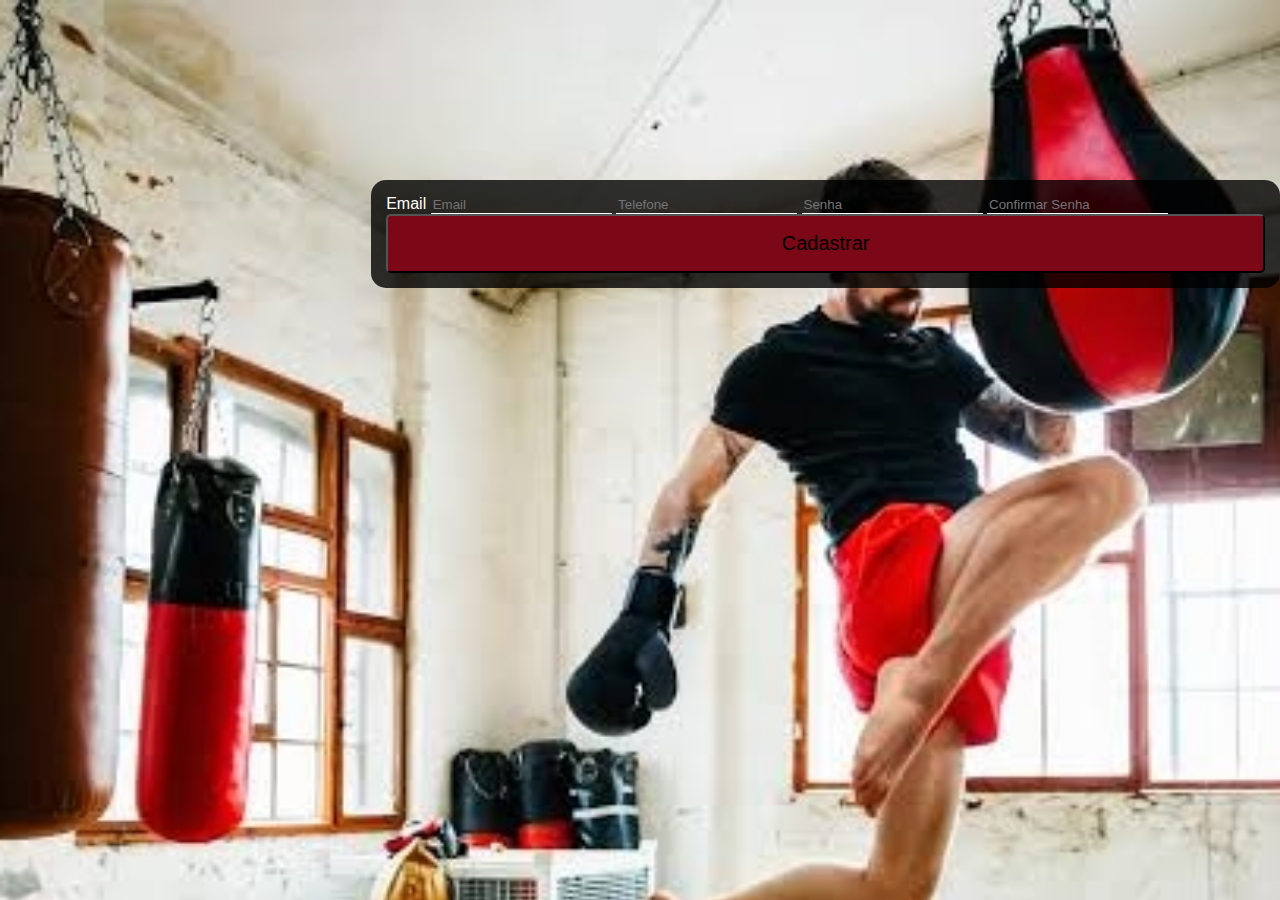
<file: src/pages/cadastro.html>
<!DOCTYPE html>
<html lang="pt-br">
  <head>
    <meta charset="UTF-8" />
    <meta http-equiv="X-UA-Compatible" content="IE=edge" />
    <meta name="viewport" content="width=device-width, initial-scale=1.0" />
    <link
      type="text/css"
      rel="stylesheet"
      href="../styles/cadastro.css"
      media="screen"
    />
    <title>Document</title>
  </head>
  <body>
    <header></header>
    <main>
      <form action="">
        <label for="">Email</label>
        <input type="email" maxlength="255" placeholder="Email" />
        <input type="tel" maxlength="11" placeholder="Telefone" />
        <input type="password" maxlength="20" placeholder="Senha" />
        <input type="password" maxlength="20" placeholder="Confirmar Senha" />
        <button type="submit">Cadastrar</button>
      </form>
    </main>
    <footer></footer>
  </body>
</html>
</file>
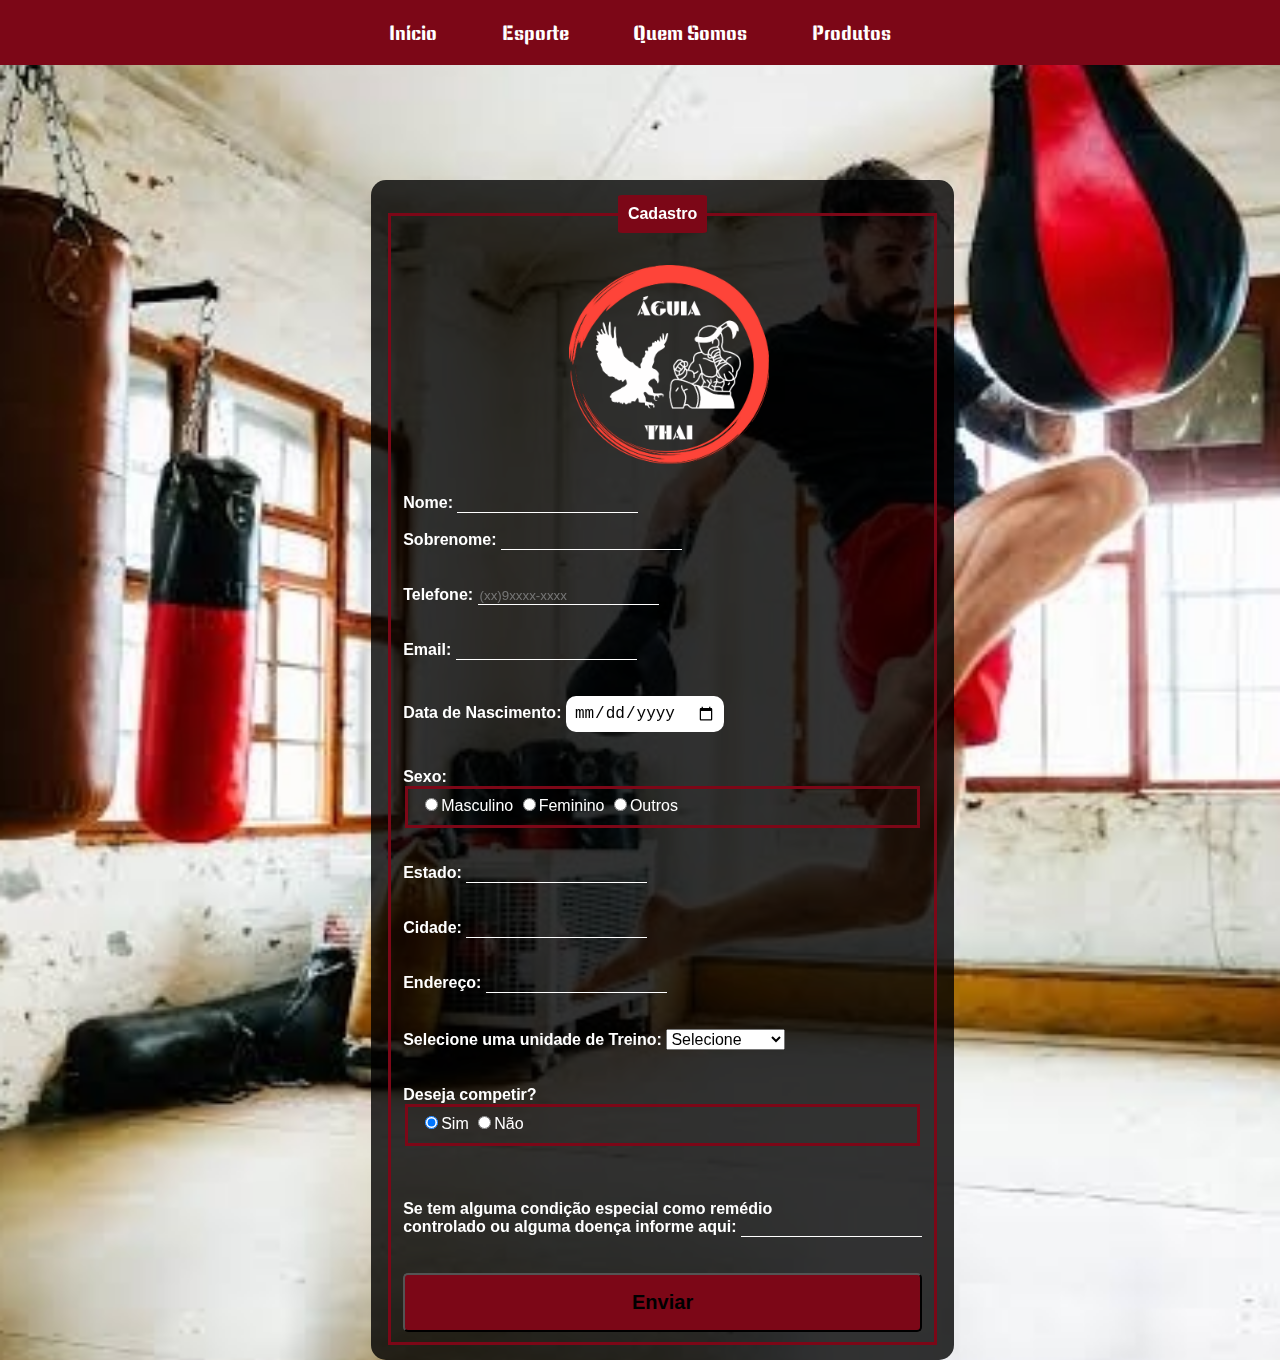
<file: src/pages/Cadastro.html>
<!DOCTYPE html>
<html lang="pt-br">
  <head>
    <meta charset="UTF-8" />
    <meta http-equiv="X-UA-Compatible" content="IE=edge" />
    <meta name="viewport" content="width=device-width, initial-scale=1.0" />
    <link type="text/css" rel="stylesheet" href="../styles/cadastro.css" media="screen"/>
    <title>Matrícula</title>
  </head>
  <body>
    <header>
      <ul id="menu">
        <li><a href="../pages/index.html">Início</a></li>
        <li><a href="./Esporte.html">Esporte</a></li>
        <li><a href="./quem_somos.html">Quem Somos</a></li>
        <li><a href="./produtos.html">Produtos</a></li>
      </ul>
    </header>
    <main>
    <form>
      <fieldset>
        <legend><b>Cadastro</b></legend>
        <div class="img3">
          <img src="../img/ÁGUIA-removebg-preview.png" width="200px">
        </div>
          <div>
            <label for="Nome"><strong>Nome:</strong></label>
            <input type="text" name="nome" id="nome" required>
          </div>
          <br>
          <div>
            <label for="Sobrenome"><strong>Sobrenome:</strong></label>
            <input type="text" name="Sobrenome" id="Sobrenome" required>
          </div>
         <br><br>
          <div class="campo">
            <label for="Telefone"><strong>Telefone:</strong></label>
            <input type="number" name="Telefone" placeholder="(xx)9xxxx-xxxx" required>
          </div>
        <br><br>
        <div class="campo">
          <label for="email"><strong>Email:</strong></label>
          <input type="email" id="email" required>
        </div>
        <br><br>
        <div class="campo">
          <label for="Data de Nascimento"><strong>Data de Nascimento:</strong></label>
          <input type="date" name="Data" id="Data" required>
        </div>
        <br><br>
        <div class="box">
          <label><strong>Sexo:</strong></label>
          <fieldset id="grupo1" class="formulário">
            <label>
              <input type="radio" name="grupo1" value="Masculino">Masculino
            </label>
            <label>
              <input type="radio" name="grupo1" value="Feminino">Feminino
            </label>
            <label>
              <input type="radio" name="grupo1" value="Outros">Outros
            </label>
          </fieldset>
        </div>
        <br><br>
        <div class="campo">
          <label for="Estado"><strong>Estado:</strong></label>
          <input type="text" name="Estado" id="Estado" required>
        </div>
        <br><br>
        <div class="campo">
          <label for="Cidade"><strong>Cidade:</strong></label>
          <input type="text" name="Cidade" id="Cidade" required>
        </div>
        <br><br>
        <div class="campo">
          <label for="Endereço"><strong>Endereço:</strong></label>
          <input type="text" name="Endereço" id="Endereço" required>
        </div>
        <br><br>
        <div class="campo">
          <label><strong>Selecione uma unidade de Treino:</strong></label>
          <select id="Unidade" required>
             <option selected disabled value="">Selecione</option>
             <option>Taguatinga</option>
             <option>Ceilândia</option>
             <option>Água Claras</option>
             <option>Águas Lindas</option>]
             <option>Goiânia</option>
          </select>
        </div>
        <br><br>
        <div class="box">
          <label><strong> Deseja competir?</strong></label>
          <fieldset id="grupo2" class="formulário">
            <label>
              <input type="radio" name="grupo2" value="Sim" checked>Sim
            </label>
            <label>
              <input type="radio" name="grupo2" value="Não">Não
            </label>
          </fieldset>
        </div>
        <br><br>
        <div class="campo">
          <br>
          <label><strong>Se tem alguma condição especial como remédio
            <br> controlado ou alguma doença informe aqui:</strong></label>
            <input type="text" name="condição" id="condição">
          <br>
          <br>
          <br>
        </div>
        <button type="submit"><b>Enviar</b></button>
      </fieldset>
    </form>
  </main>
  </body>
</html>
</file>
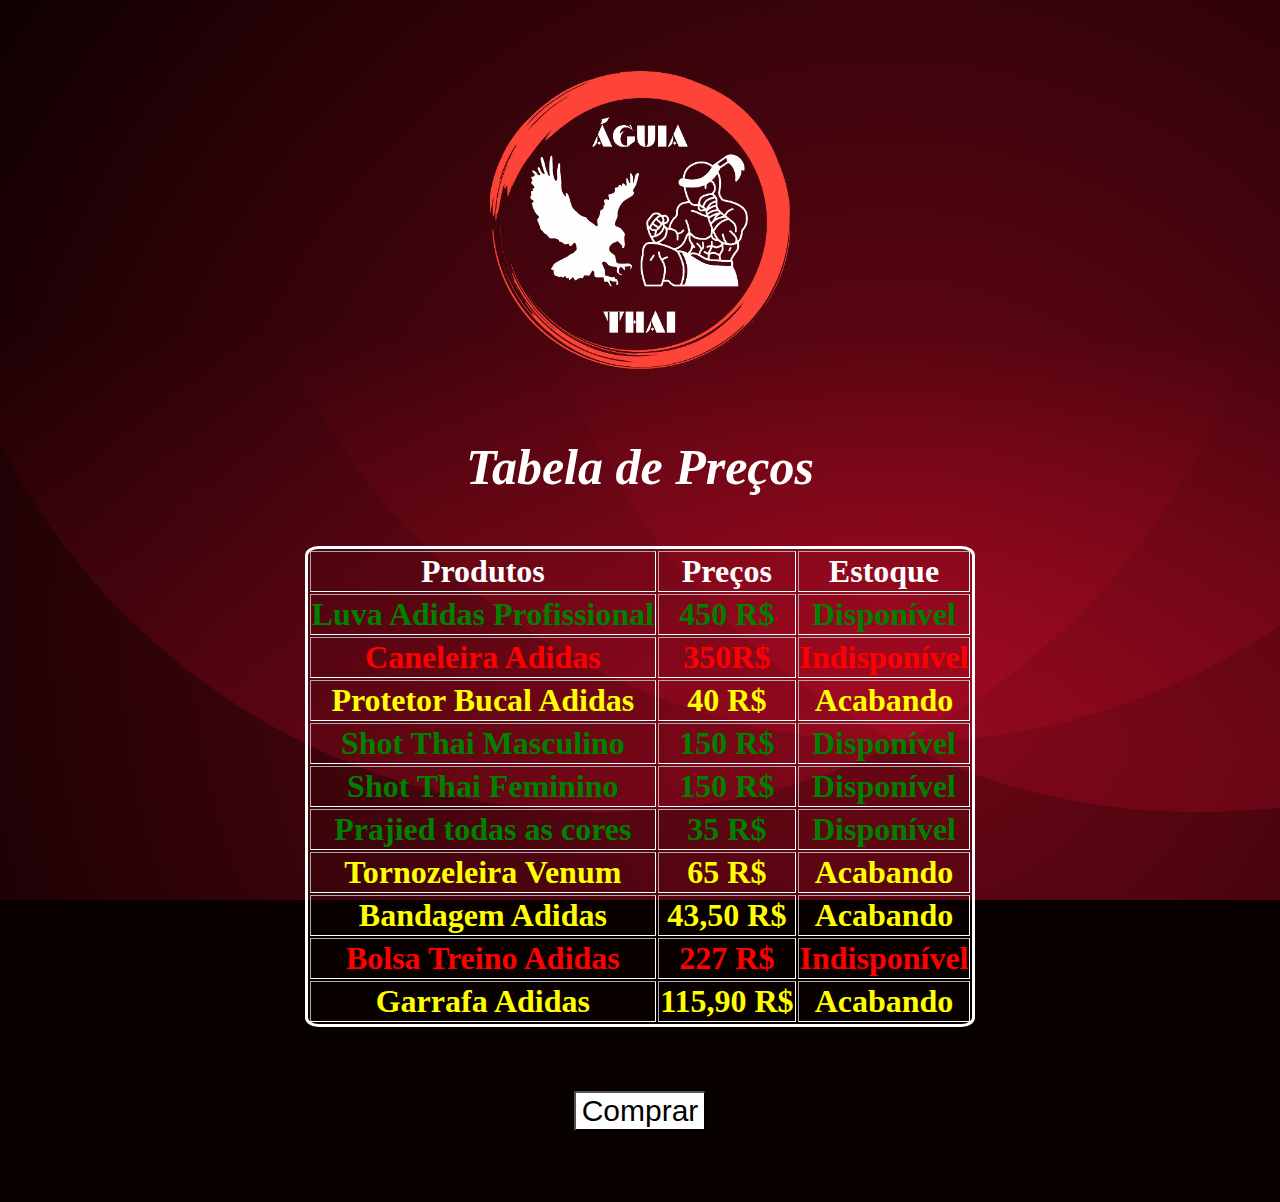
<file: src/pages/tabela_de_preços.html>
<!DOCTYPE html>
<html lang="en">
<head>
    <meta charset="UTF-8">
    <meta http-equiv="X-UA-Compatible" content="IE=edge">
    <meta name="viewport" content="width=device-width, initial-scale=1.0">
    <link rel="stylesheet" href="../styles/tabela_de_preços.css">
    <title>Tabela de Preços</title>
    <link>
</head>
<body>
    <center>
        <header>
            <div class="img3">
               <img src="../img/ÁGUIA-removebg-preview.png" width="300px">
            </div>
        </header>
        <h3><i>Tabela de Preços</i></h3>
    <table border="5">
        <tr class="inf">
            <th>Produtos</th>
            <th>Preços</th>
            <th>Estoque</th>
        </tr>
        <tr class="dis">
            <th>Luva Adidas Profissional</th>
            <th>450 R$</th>
            <th>Disponível </th>
        </tr>
        <tr class="ind">
            <th>Caneleira Adidas</th>
            <th>350R$</th>
            <th>Indisponível</th>
        </tr>
        <tr class="aca">
            <th>Protetor Bucal Adidas</th>
            <th>40 R$</th>
            <th>Acabando</th>
        </tr>
        <tr class="dis">
            <th>Shot Thai Masculino</th>
            <th>150 R$</th>
            <th>Disponível</th>
        </tr>
        <tr class="dis">
            <th>Shot Thai Feminino</th>
            <th>150 R$</th>
            <th>Disponível</th>
        </tr>
        <tr class="dis">
            <th>Prajied todas as cores</th>
            <th>35 R$</th>
            <th>Disponível</th>
        </tr>
        <tr class="aca">
            <th>Tornozeleira Venum</th>
            <th>65 R$</th>
            <th>Acabando</th>
        </tr>
        <tr class="aca">
            <th>Bandagem Adidas</th>
            <th>43,50 R$</th>
            <th>Acabando</th>
        </tr>
        <tr class="ind">
            <th>Bolsa Treino Adidas</th>
            <th>227 R$</th>
            <th>Indisponível</th>
        </tr>
        <tr class="aca">
            <th>Garrafa Adidas</th>
            <th>115,90 R$</th>
            <th>Acabando</th>
        </tr>
        
    </table>
    <button>Comprar</button>
    </center>
</body>
</html>
</file>
<file: src/styles/cadastro.css>
@import url('https://fonts.googleapis.com/css2?family=Bangers&family=Bebas+Neue&family=Fjalla+One&family=Keania+One&family=Lobster&display=swap');

body{
  background: url('../img/fundo.cadastro.jpeg');
  background-repeat: no-repeat;
  background-size: cover;
  color: white;
  font-family: Arial, Helvetica, sans-serif;
  display: grid;
  grid-template-areas: 
  'header' 'header'
  'main' 'main';
}
header{
  position: fixed ;
}
/*Menu*/
#menu {
  list-style-type: none;
  padding: 0;
  background-color: #7C0717;
  text-align: center;
  position: fixed;
  top: 0;
  left: 0;
  margin: 0;
  width: 100%;
  height: 65px;
}
#menu li{
  display: inline-block;
  padding: 20px;
  
}
#menu li a{
  color: white;
  text-decoration: none;
  padding: 10px;
  font-size: 20px;
  font-family: 'Keania One';
}
#menu li a:hover{
  background-color:  gray;
  border-radius: 3%;
  transition: background .6s;
}
form{
  position: absolute;
  top: 20%;
  left: 29%;
  background-color: rgba(0, 0, 0, 0.8);
  padding: 15px;
  border-radius: 15px;
  align-items: left;
  margin-bottom: auto;
}
legend{
  padding: 10px;
  text-align: center;
  background-color: #7C0717;
  border-radius: 5%;
  font-size: 16px;
}
fieldset{
  border: 3px solid #7C0717;
}
.img3{
  margin-left: 32%;  
  margin-bottom: 5%;
  margin-top: 5%;
}
input{
  background: none;
  border: none;
  border-bottom: 1px solid white;
  color: white;
}
#Data{
  border: none;
  padding: 8px;
  border-radius: 10px;
  outline: none;
  background-color: white;
  color: black;
  font-size: 16px;
}
button{
  font-size: 20px;
  border-radius: 5px;
  cursor: pointer;
  font-family: Arial, Helvetica, sans-serif;
  width: 100%;
  padding: 16px;
  background-color: #7C0717;
}
button:hover{
  background-color: red;
}
select{
  font-size: 16px;
}
</file>
<file: src/styles/tabela_de_preços.css>
body{
    background-color: #090000;
    background-image: url("data:image/svg+xml,%3Csvg xmlns='http://www.w3.org/2000/svg' width='100%25' height='100%25' viewBox='0 0 800 400'%3E%3Cdefs%3E%3CradialGradient id='a' cx='396' cy='281' r='514' gradientUnits='userSpaceOnUse'%3E%3Cstop offset='0' stop-color='%23730717'/%3E%3Cstop offset='1' stop-color='%23090000'/%3E%3C/radialGradient%3E%3ClinearGradient id='b' gradientUnits='userSpaceOnUse' x1='400' y1='148' x2='400' y2='333'%3E%3Cstop offset='0' stop-color='%23DD0D2D' stop-opacity='0'/%3E%3Cstop offset='1' stop-color='%23DD0D2D' stop-opacity='0.5'/%3E%3C/linearGradient%3E%3C/defs%3E%3Crect fill='url(%23a)' width='800' height='400'/%3E%3Cg fill-opacity='0.4'%3E%3Ccircle fill='url(%23b)' cx='267.5' cy='61' r='300'/%3E%3Ccircle fill='url(%23b)' cx='532.5' cy='61' r='300'/%3E%3Ccircle fill='url(%23b)' cx='400' cy='30' r='300'/%3E%3C/g%3E%3C/svg%3E");
    background-attachment: fixed;
    background-size: cover;
}
img{
    margin-top: 5%;
}
h3{
    margin-top: 5%;
    color: white;
    font-size: 50px;
}
table{
    color: white;
    border: solid white;
    font-size:xx-large;
    margin-bottom: 5%;
    margin-top: 3%;
    border-radius: 2%;
}
.dis{
    color: green;
}
.aca{
    color: yellow
}
.ind{
    color: red;
}
button{
    text-decoration: none;
    color: black;
    font-size: 30px;
    border-radius: 3%;
    background-color: white;
    font-family: Arial, Helvetica, sans-serif;
    margin-bottom: 5%;
}
button:hover{
    background-color: red;
}
</file>
